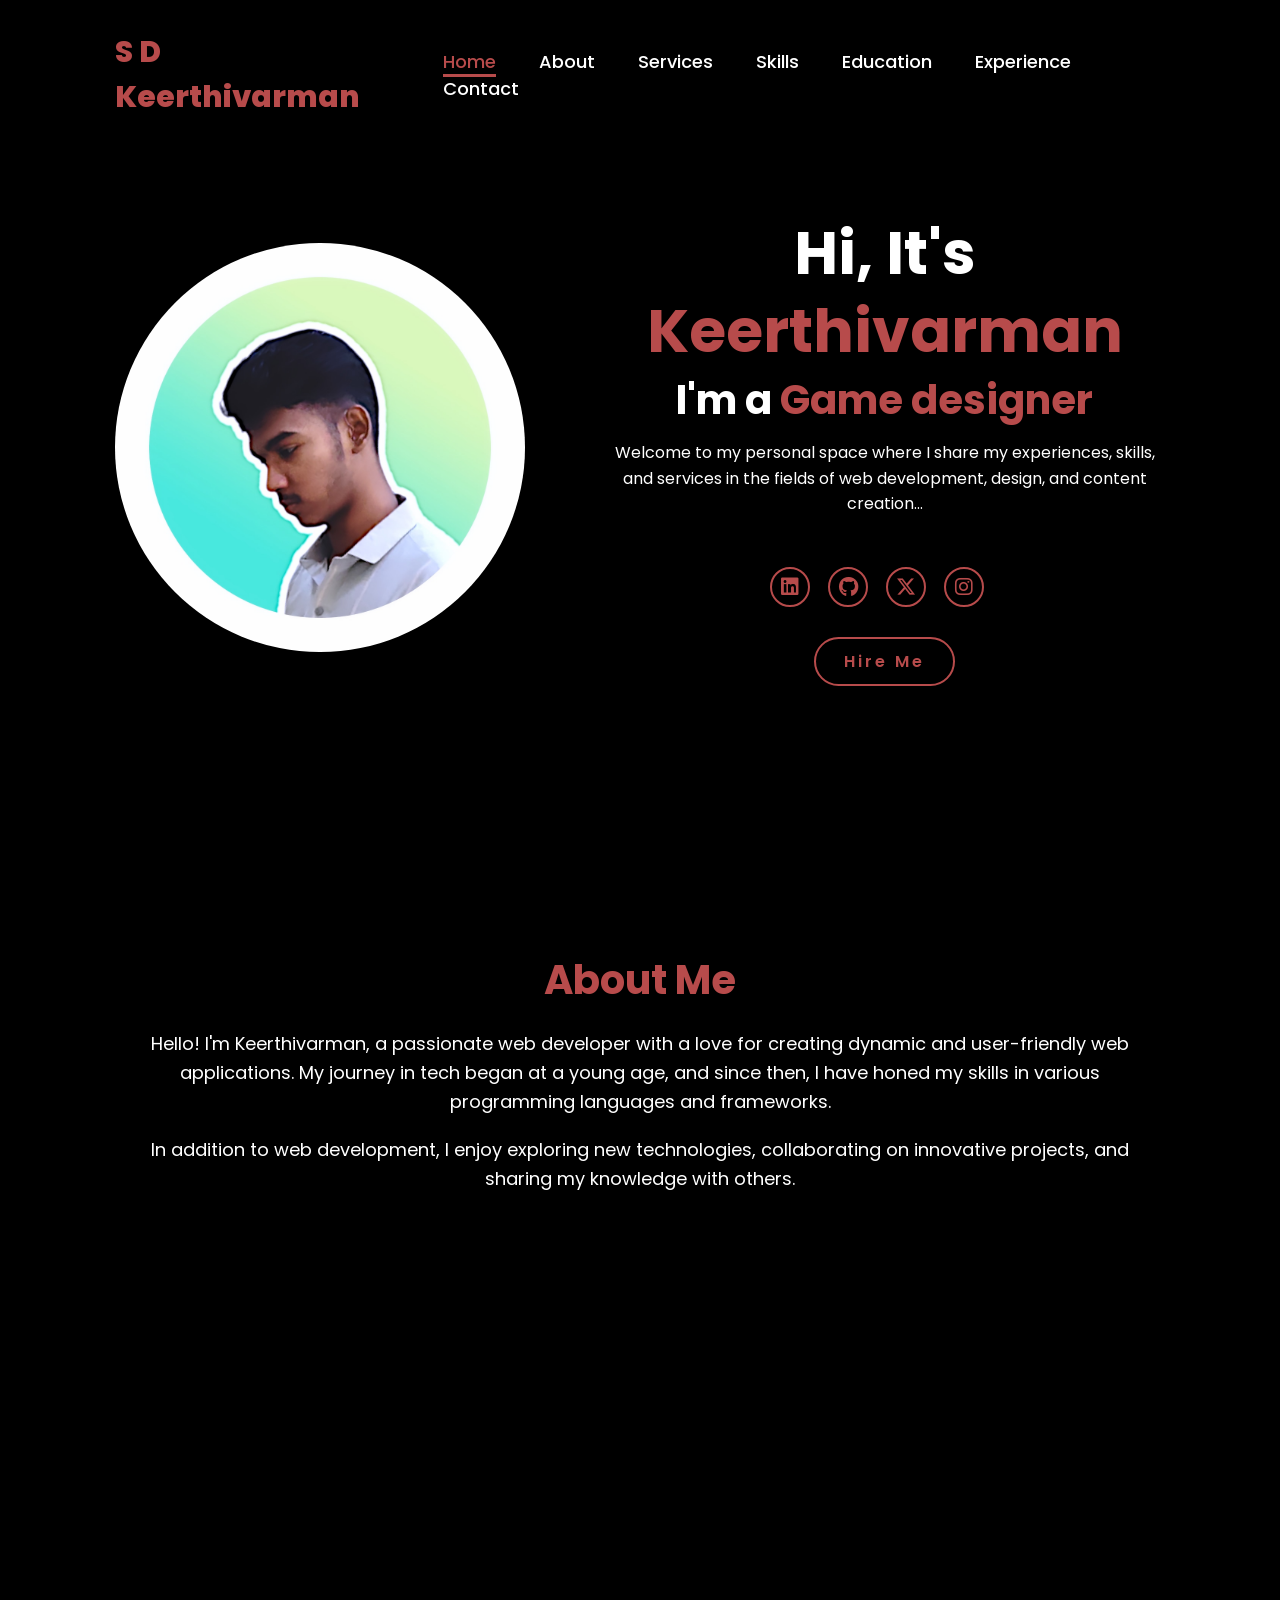
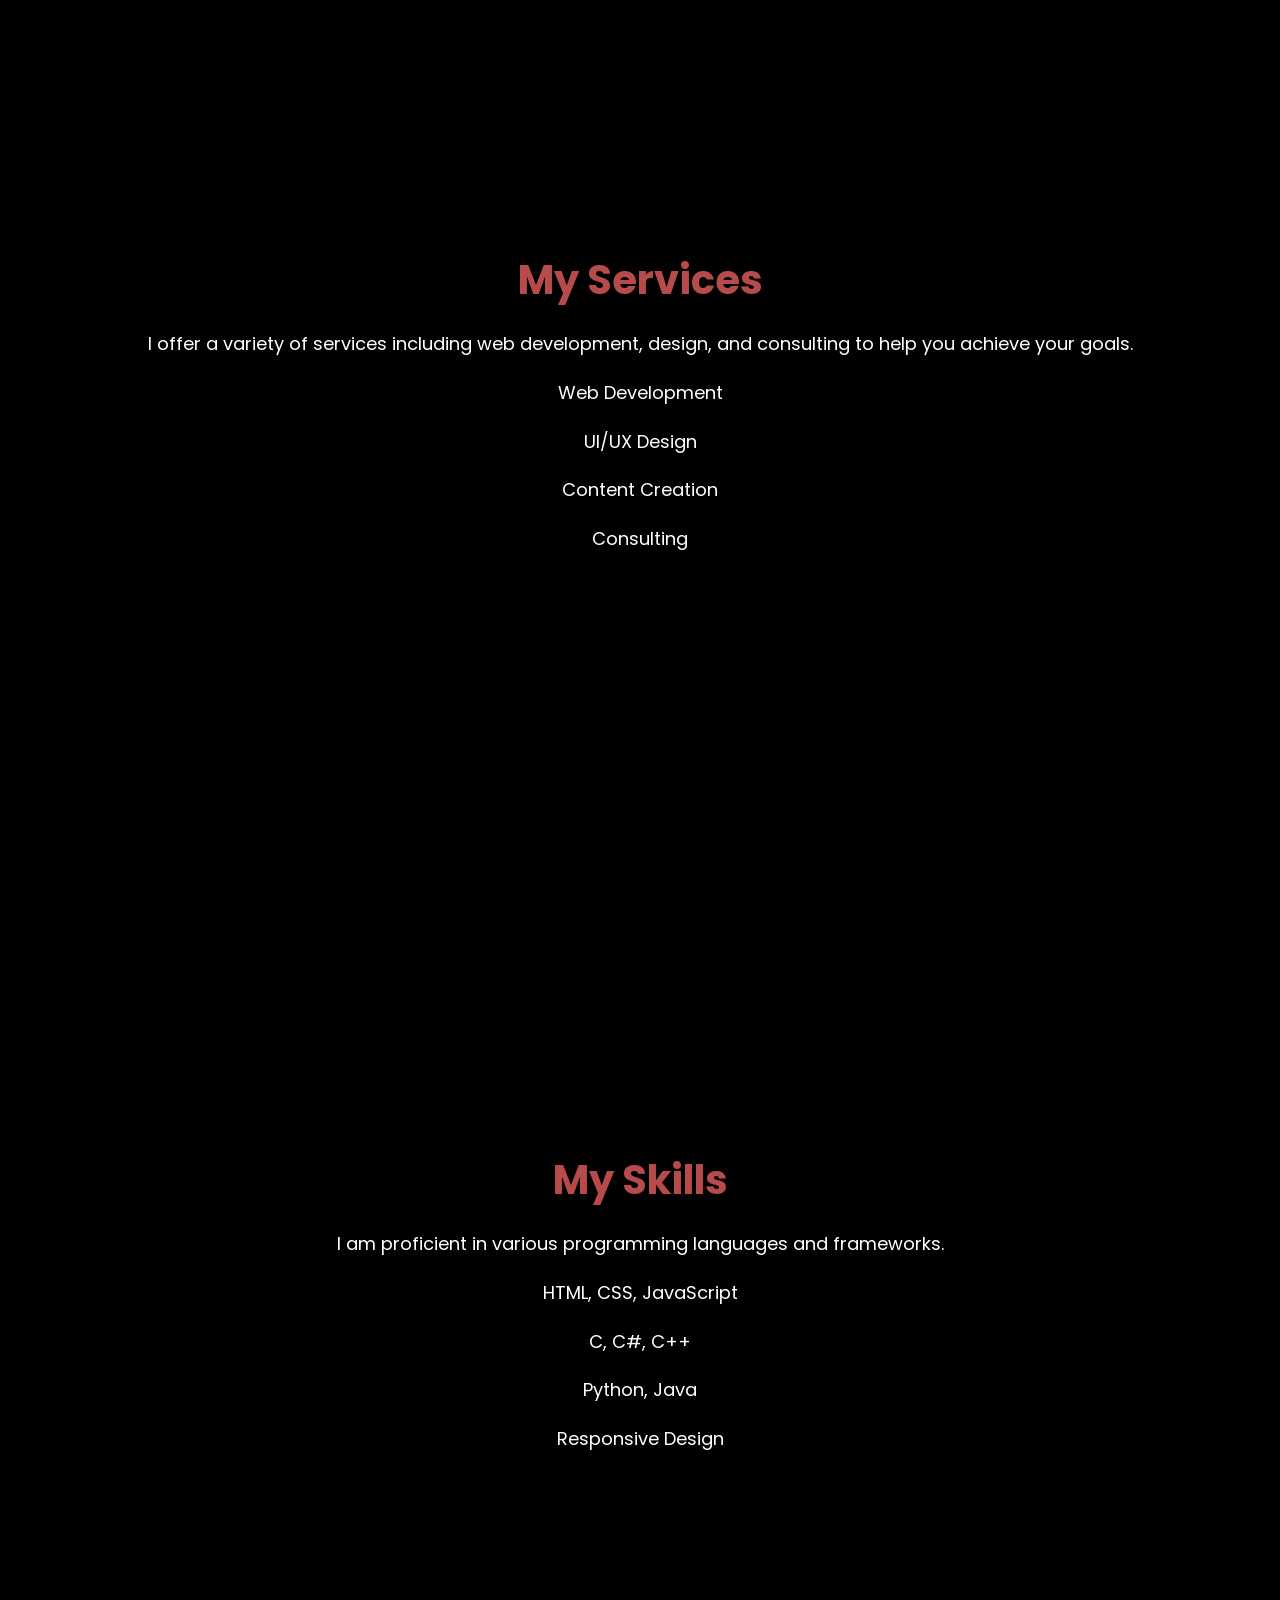
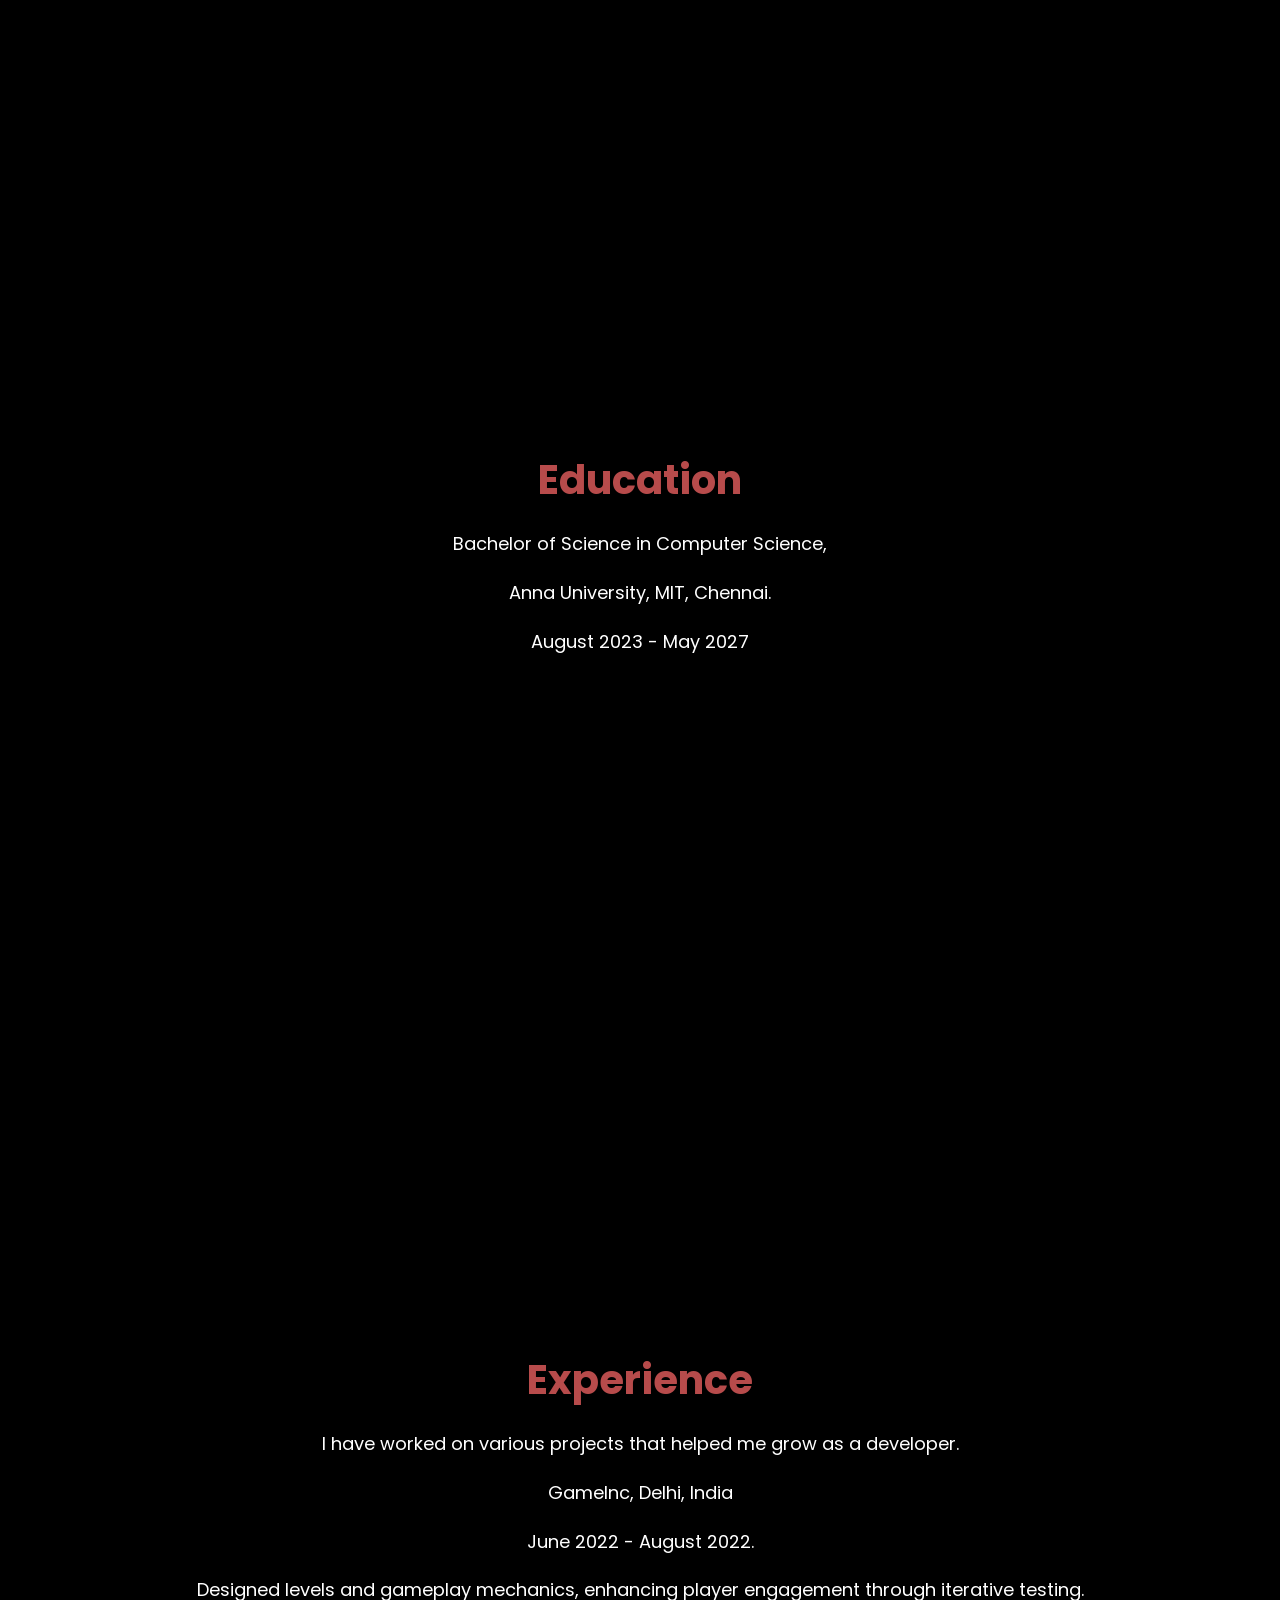
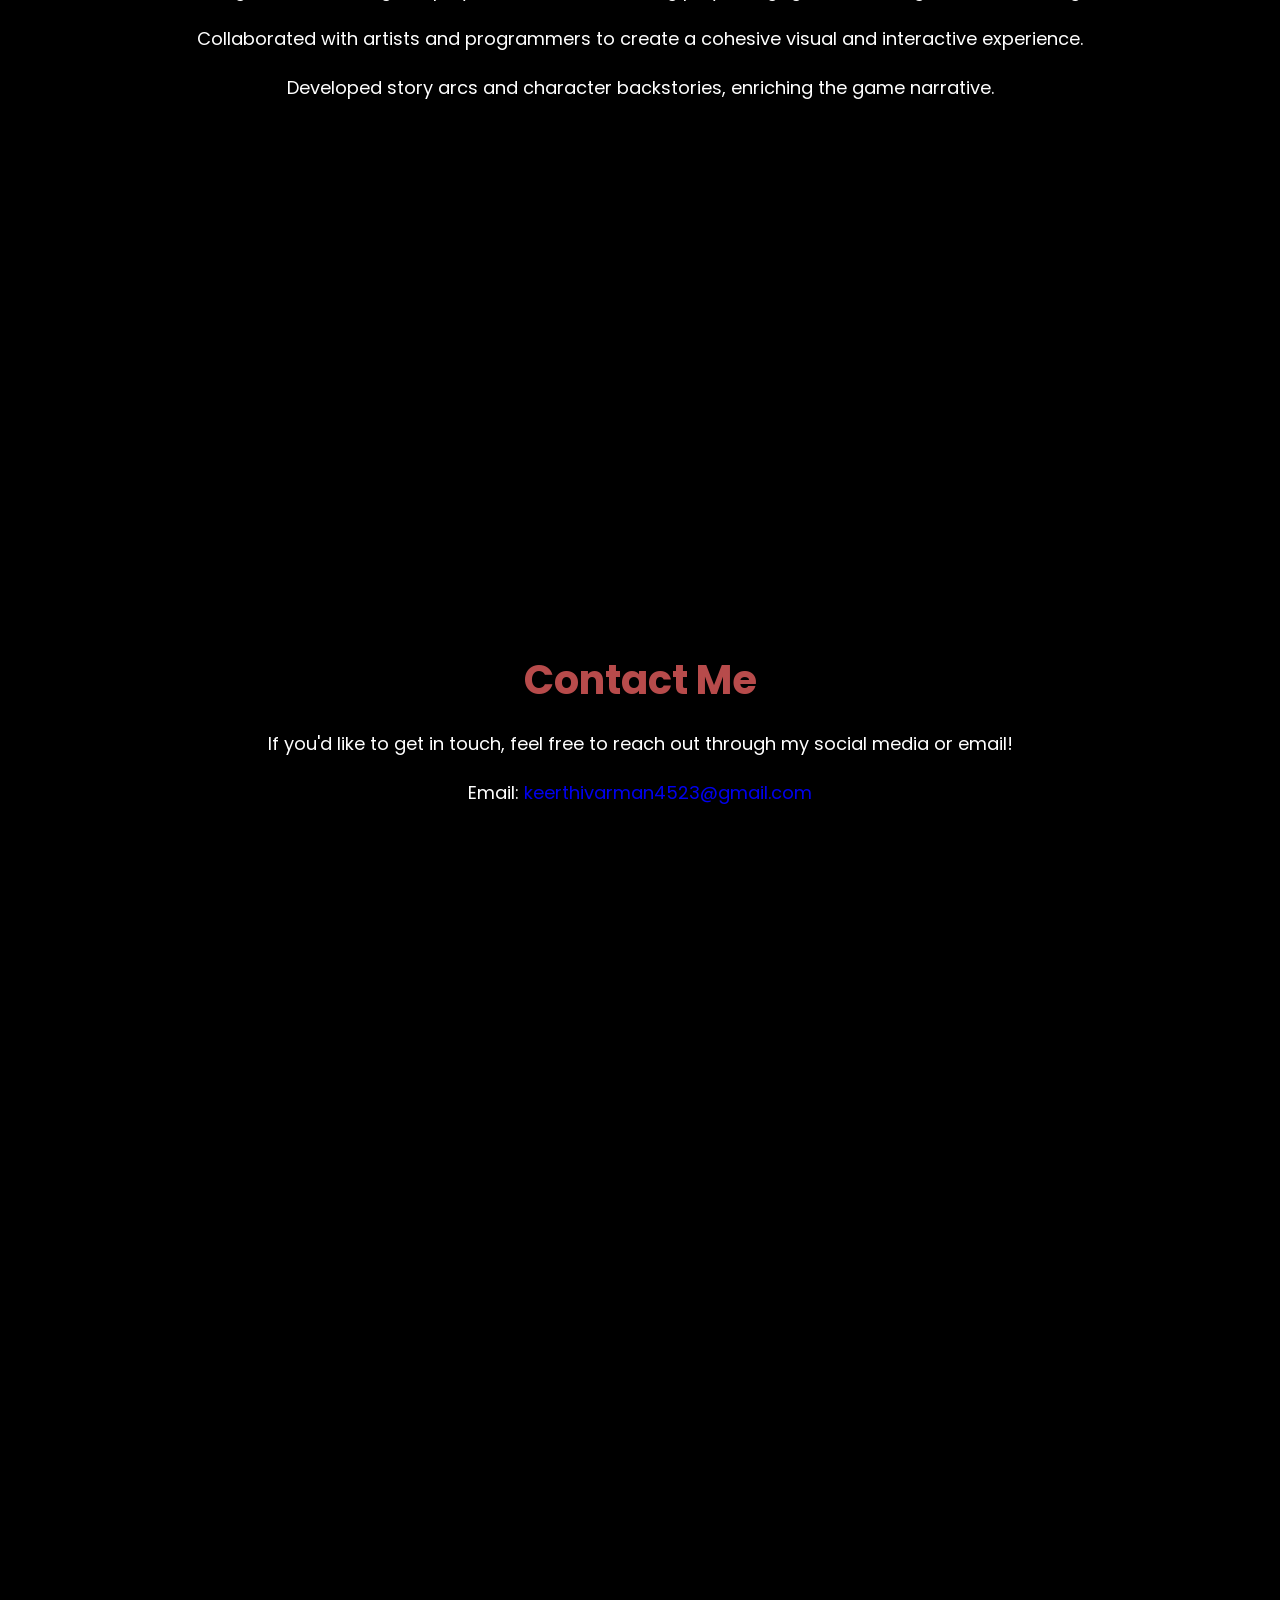
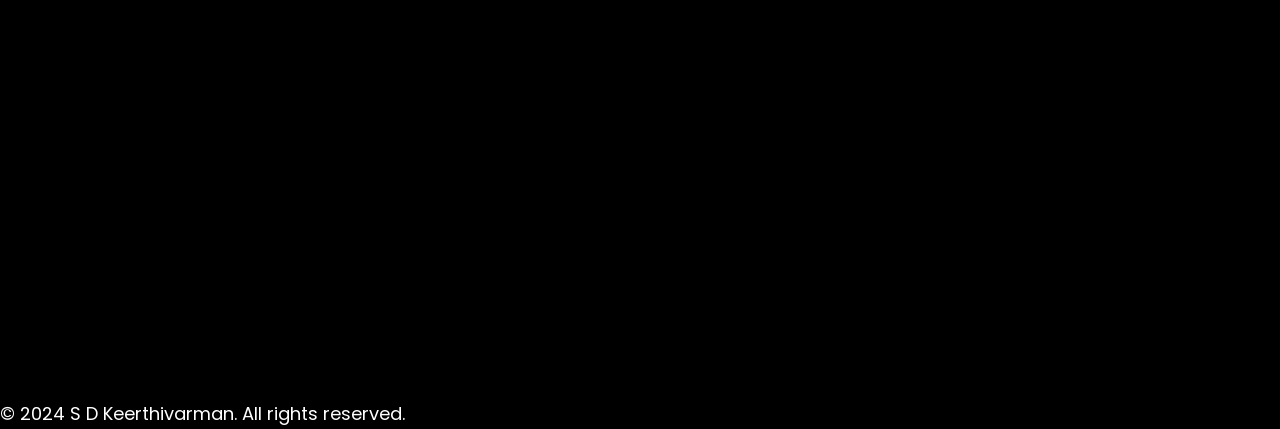
<file: index.html>
<!DOCTYPE html>
<html lang="en">
<head>
    <meta charset="UTF-8">
    <meta name="viewport" content="width=device-width, initial-scale=1.0">
    <link rel="stylesheet" href="https://cdnjs.cloudflare.com/ajax/libs/font-awesome/6.5.2/css/all.min.css">
    <link rel="stylesheet" href="Style.css">
    <title>All About Me</title>
</head>
<body>
    <!-- Header Section -->
    <header>
        <a href="#" class="logo">S D Keerthivarman</a>
        <nav>
            <a href="#" class="active">Home</a>
            <a href="#about">About</a>
            <a href="#services">Services</a>
            <a href="#skills">Skills</a>
            <a href="#education">Education</a>
            <a href="#experience">Experience</a>
            <a href="#contact">Contact</a>
        </nav>
    </header>

    <!-- Home Section -->
    <section class="home">
        <div class="home-img">
            <img src="web.png" alt="Profile Image">
        </div>
        <div class="home-content">
            <h1>Hi, It's <span>Keerthivarman</span></h1>
            <h3 class="typing-text">I'm a <span></span></h3>
            <p>Welcome to my personal space where I share my experiences, skills, and services in the fields of web development, design, and content creation...</p>
            <div class="social-icons">
                <a href="https://www.linkedin.com/in/keerthivarman-s-d-dhandapani-shanthisree-b708a028b?utm_source=share&utm_campaign=share_via&utm_content=profile&utm_medium=android_app" target="_blank" rel="noopener noreferrer">
                    <i class="fa-brands fa-linkedin"></i>
                </a>
                <a href="https://github.com/Keerthivarman-S-D" target="_blank" rel="noopener noreferrer">
                    <i class="fa-brands fa-github"></i>
                </a>
                <a href="https://x.com/Keerthi_011?t=QR7J7XBiwjZ-ta1vh-kPww&s=09" target="_blank" rel="noopener noreferrer">
                    <i class="fa-brands fa-x-twitter"></i>
                </a>
                <a href="https://www.instagram.com/i_m_keerthi011/profilecard/?igsh=bGRydDRuYnVsOTk2" target="_blank" rel="noopener noreferrer">
                    <i class="fa-brands fa-instagram"></i>
                </a>
            </div>
            <a href="#" class="btn">Hire Me</a>
        </div>
    </section>
    
    <!-- About Section -->
    <section class="about" id="about">
        <div class="about-content">
            <h2>About Me</h2>
            <p>Hello! I'm Keerthivarman, a passionate web developer with a love for creating dynamic and user-friendly web applications. My journey in tech began at a young age, and since then, I have honed my skills in various programming languages and frameworks.</p>
            <p>In addition to web development, I enjoy exploring new technologies, collaborating on innovative projects, and sharing my knowledge with others.</p>
        </div>
    </section>

    <!-- Services Section -->
    <section class="services" id="services">
        <div class="services-content">
            <h2>My Services</h2>
            <p>I offer a variety of services including web development, design, and consulting to help you achieve your goals.</p>
            <ul>
                <p>Web Development</p>
                <p>UI/UX Design</p>
                <p>Content Creation</p>
                <p>Consulting</p>
            </ul>
        </div>
    </section>

    <!-- Skills Section -->
    <section class="skills" id="skills">
        <div class="skills-content">
            <h2>My Skills</h2>
            <p>I am proficient in various programming languages and frameworks.</p>
            <ul>
                <p>HTML, CSS, JavaScript</p>
                <p>C, C#, C++</p>
                <p>Python, Java</p>
                <p>Responsive Design</p>
            </ul>
        </div>
    </section>

    <!-- Education Section -->
    <section class="education" id="education">
        <div class="education-content">
            <h2>Education</h2>
            <p>Bachelor of Science in Computer Science,</p>
            <p>Anna University, MIT, Chennai.</p>
            <p>August 2023 - May 2027</p>
        </div>
    </section>

    <!-- Experience Section -->
    <section class="experience" id="experience">
        <div class="experience-content">
            <h2>Experience</h2>
            <p>I have worked on various projects that helped me grow as a developer.</p>
            <p>GameInc, Delhi, India</p>
            <p>June 2022 - August 2022.</p>
            <p>Designed levels and gameplay mechanics, enhancing player engagement through iterative testing.</p>
            <p>Collaborated with artists and programmers to create a cohesive visual and interactive experience.</p>
            <p>Developed story arcs and character backstories, enriching the game narrative.</p>
        </div>
    </section>

    <!-- Contact Section -->
    <section class="contact" id="contact">
        <div class="contact-content">
            <h2>Contact Me</h2>
            <p>If you'd like to get in touch, feel free to reach out through my social media or email!</p>
            <p>Email: <a href="mailto:keerthivarman4523@gmail.com">keerthivarman4523@gmail.com</a></p>
        </div>
    </section>

    <!-- Chatbot Section -->
    <div id="chatling-inline-bot" style="width: 100%; height: 500px;"></div>
    <script>
        window.chtlConfig = {
            chatbotId: "1133433356",
            display: "chatling-embed-script"
        };
    </script>
    <script async data-id="1133433356" data-display="page_inline" id="chatling-embed-script" 
    type="text/javascript" src="https://chatling.ai/js/embed.js"></script>

    <footer>
        <p>&copy; 2024 S D Keerthivarman. All rights reserved.</p>
    </footer>
</body>
</html>
</file>
<file: Style.css>
@import url('https://fonts.googleapis.com/css2?family=Poppins:wght@100;200;300;400;500;600&display=swap');

*{
    margin: 0;
    padding: 0;
    box-sizing: border-box;
    text-decoration: none;
    border: none;
    outline: none;
    font-family: 'Poppins', sans-serif;
}

html{
    font-size: 62.5%;
}

body{
    width: 100%;
    height: 100vh;
    overflow-x: hidden;
    background-color: black;
    color: white;
}

header{
    margin-top: 20px;
    position: fixed;
    top: 0;
    left: 0;
    width: 100%;
    padding: 1rem 9%;
    background-color: transparent;
    filter: drop-shadow(10px);
    display: flex;
    justify-content: space-between;
    align-items: center;
    z-index: 100;
}

.logo{
    font-size: 3rem;
    color: #b74b4b;
    font-weight: 800;
    cursor: pointer;
    transition: 0.5s ease;
}

.logo:hover{
    transform: scale(1.1);
}

nav a{
    font-size: 1.8rem;
    color: white;
    margin-left: 4rem;
    font-weight: 500;
    transition: 0.3s ease;
    border-bottom: 3px solid transparent;
}

nav a:hover,nav a.active{
    color: #b74b4b;
    border-bottom: 3px solid #b74b4b;
}

@media(max-width:995px){
    nav{
        position: absolute;
        display: none;
        top: 0;
        right: 0;
        width: 40%;
        border-left: 3px solid #b74b4b;
        border-bottom: 3px solid #b74b4b;
        border-bottom-left-radius: 2rem;
        padding: 1rem solid;
        background-color: #161616;
        border-top: 0.1rem solid rgba(0,0,0,0.1);
    }

    nav.active{
        display: block;
    }

    nav a{
        display: block;
        font-size: 2rem;
        margin: 3rem 0;
    }

    nav a:hover,nav a.active{
        padding: 1rem;
        border-radius: 0.5rem;
        border-bottom: 0.5rem solid #b74b4b;
    }
}

section{
    min-height: 100vh;
    padding: 5rem 9% 5rem;
}

.home{
    display: flex;
    justify-content: center;
    align-items: center;
    gap: 8rem;
    background-color: black;
}

.home .home-content h1{
    font-size: 6rem;
    font-weight: 700;
    line-height: 1.3;
}

span{
    color: #b74b4b;
}

.home-content h3{
    font-size: 4rem;
    margin-bottom: 1rem;
    font-weight: 700;
}

.home-content p{
    font-size: 1.6rem;
}

.home-img{
    border-radius: 50%;
}

.home-img img{
    position: relative;
    width: 32vw;
    border-radius: 50%;
    box-shadow: 0 0 25px solid #b74b4b;
    cursor: pointer;
    transition: 0.2s linear;
}

.home-img img:hover{
    font-size: 1.8rem;
    font-weight: 500;
}

.social-icons a{
    display: inline-flex;
    justify-content: center;
    align-items: center;
    width: 4rem;
    height: 4rem;
    background-color: transparent;
    border: 0.2rem solid #b74b4b;
    font-size: 2rem;
    border-radius: 50%;
    margin: 3rem 1.5rem 3rem 0;
    transition: 0.3s ease;
    color: #b74b4b;
}

.social-icons a:hover{
    color: black;
    transform: scale(1.3) translateY(-5px);
    background-color: #b74b4b;
    box-shadow: 0  0 25px #b74b4b;
}

.btn{
    display: inline-block;
    padding: 1rem 2.8rem;
    background-color: black;
    border-radius: 4rem;
    font-size: 1.6rem;
    color: #b74b4b;
    letter-spacing: 0.3rem;
    font-weight: 600;
    border: 2px solid #b74b4b;
    transition: 0.3s ease;
    cursor: pointer;
}

.btn:hover{
    transform: scale3d(1.03);
    background-color: #b74b4b;
    color: black;
    box-shadow: 0 0 25px #b74b4b;
}

.typing-text{
    font-size: 34px;
    font-weight: 600;
    min-width: 280px;
}

.typing-text span{
    position: relative;
}

.typing-text span::before{
    content: "Game designer";
    color: #b74b4b;
    animation: words 20s infinite;
}

.typing-text span::after{
    content: "";
    background-color: black;
    position: absolute;
    width: calc(100% + 8px);
    height: 100%;
    border-left: 3px solid black;
    right: -8;
    animation: cursor 0.6s infinite;
}

@keyframes cursor{
    to{
        border-left: 3px solid #b74b4b;
    }
}

@keyframes words{
    0%, 20%{
        content: "Web Developer";
    }
    21%, 40%{
        content: "Developer";
    }
    41%, 60%{
        content: "Web Designer";
    }
    61%, 80%{
        content: "Youtuber";
    }
    81%, 100%{
        content: "Script Writer";
    }
}

@media (max-width: 1000px){
    .home{
        gap: 4rem;
    }
}

@media(max-width:995px){
    .home{
        flex-direction: column;
        margin: 5rem 4rem;
    }

    .home .home-content h3{
        font-size: 2.5rem;
    }

    .home-content h1{
        font-size: 5rem;
    }

    .home-img img{
        width: 70vw;
        margin-top: 4rem;
    }
}
/*heac*/
section {
    min-height: 100vh;
    padding: 5rem 9%;
    background-color: black; /* Default dark background */
    color: white;
    text-align: center;
}

.services-content, .skills-content, .education-content, .experience-content, .contact-content {
    /* Additional styles can be added here if needed */
}

h2 {
    font-size: 4rem;
    color: #b74b4b;
    margin-bottom: 2rem;
}

p {
    font-size: 1.8rem;
    margin-bottom: 2rem;
    line-height: 1.6;
}

/* Media queries for responsive design */
@media (max-width: 995px) {
    section {
        padding: 3rem 5%;
    }

    h2 {
        font-size: 3rem;
    }
/* Chatbot Section */
#chatling-inline-bot {
    width: 100%; /* Adjust this as per your design */
    height: 500px; /* Set height for the chatbot container */
    border: 2px solid #b74b4b; /* Add a border to match your color theme */
    border-radius: 8px;
    margin: 20px auto; /* Center the chatbot */
    padding: 10px;
}

/* Media queries for responsiveness */
@media (max-width: 995px) {
    #chatling-inline-bot {
        width: 90%; /* Make it fit better on smaller screens */
        height: 400px;
    }
}

/* Rest of your styles (already provided in your CSS) */
...
    p {
        font-size: 1.6rem;
    }
}
</file>
